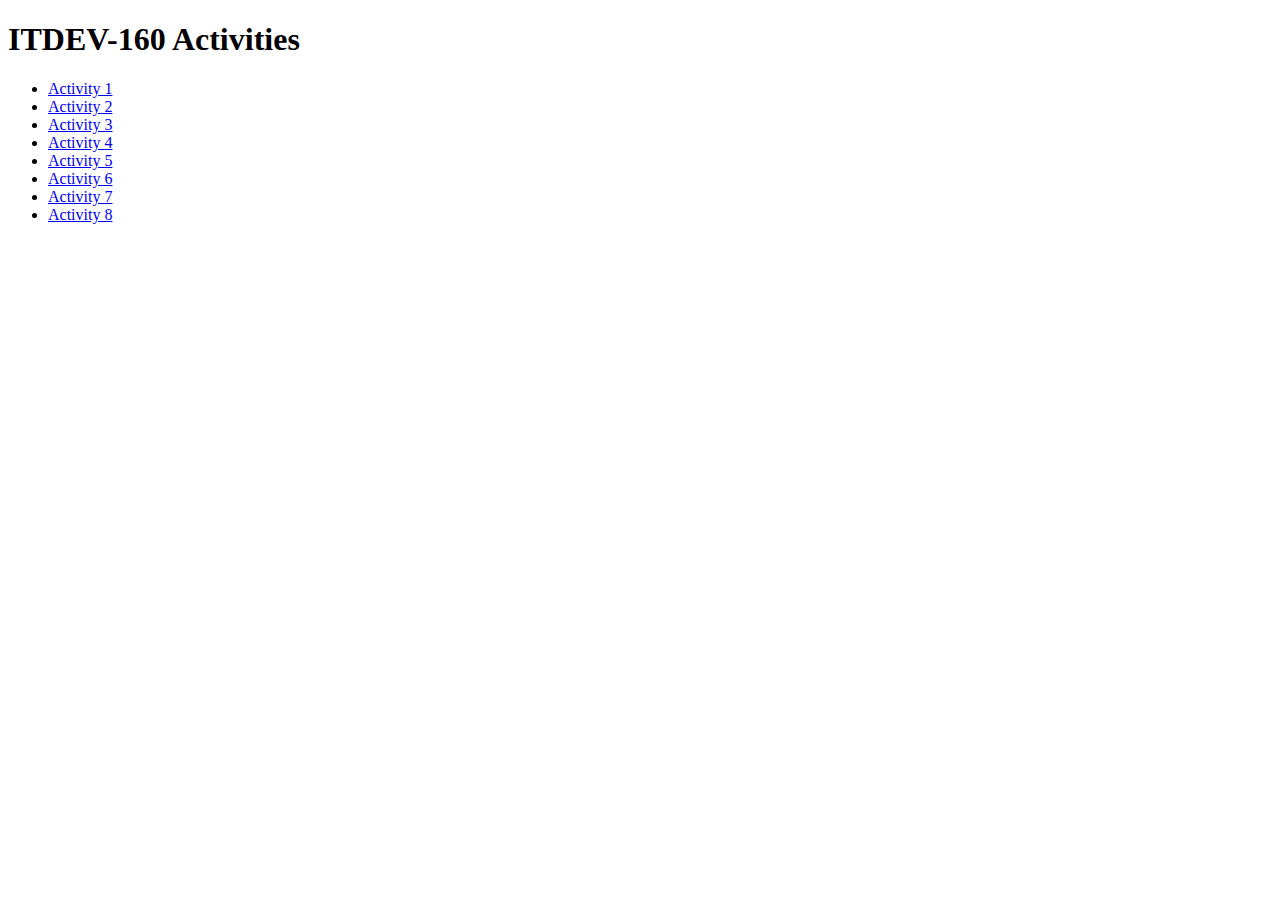
<file: index.html>
<!DOCTYPE html>
<html lang="en">
<head>
    <meta charset="UTF-8">
    <meta name="viewport" content="width=device-width, initial-scale=1.0">
    <title>ITDEV-160 Activities</title>
</head>
<body>
    <h1>ITDEV-160 Activities</h1>
    <ul>
        <li><a href="activity-1/index.html">Activity 1</a></li>
        <li><a href="activity-2/index.html">Activity 2</a></li>
        <li><a href="activity-3/index.html">Activity 3</a></li>
        <li><a href="activity-4/index.html">Activity 4</a></li>
        <li><a href="activity-5/index.html">Activity 5</a></li>
        <li><a href="activity-6/index.html">Activity 6</a></li>
        <li><a href="activity-7/index.html">Activity 7</a></li>
        <li><a href="activity-8/index.html">Activity 8</a></li>
    </ul>
</body>
</html>
</file>
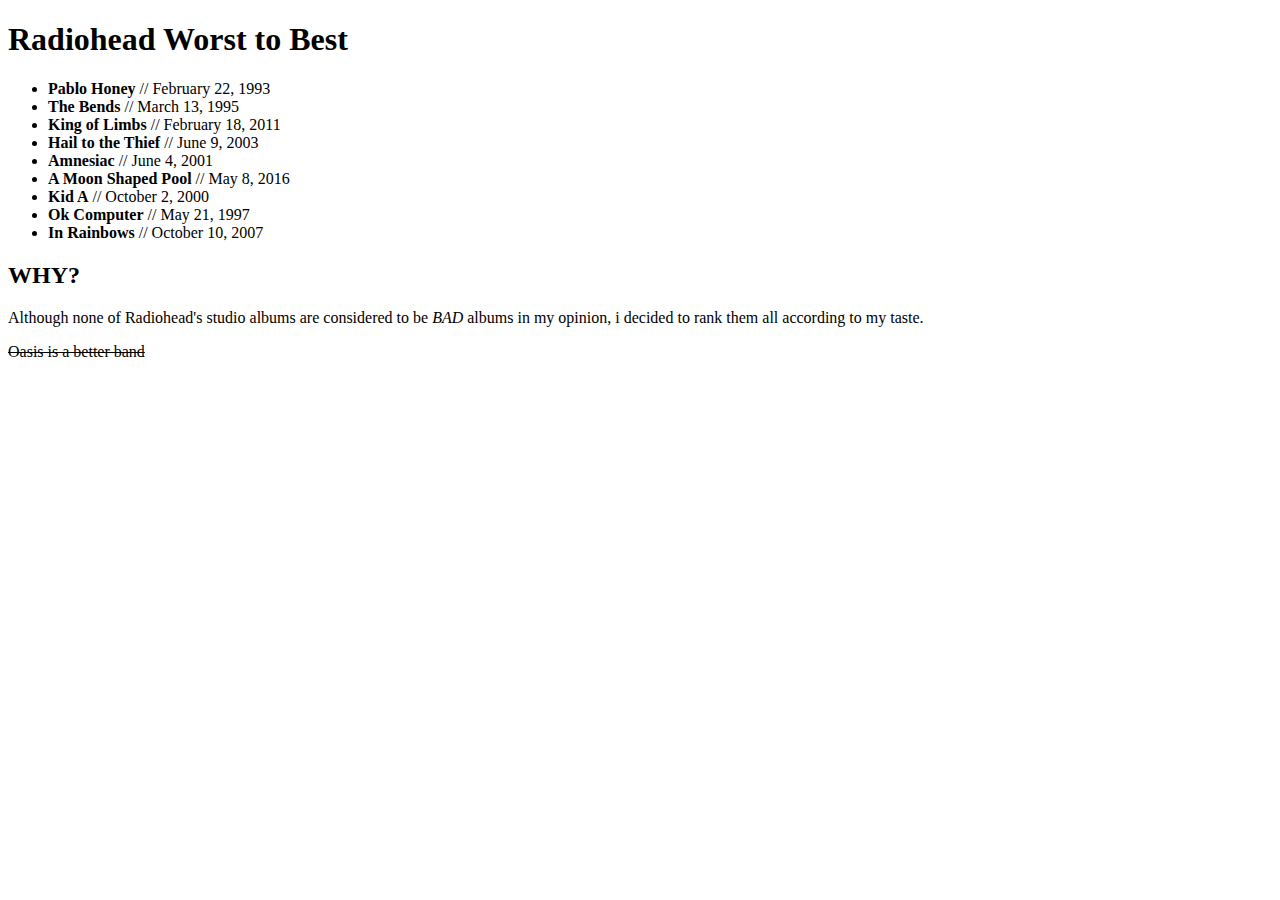
<file: activity-1/index.html>
<!DOCTYPE html>
<html lang="en">
<head>
    <meta charset="UTF-8">
    <meta name="viewport" content="width=device-width, initial-scale=1.0">
    <title>Activity 1</title>
</head>
<body>
    <h1>Radiohead Worst to Best</h1> 
    
    <ul>
        <li><b>Pablo Honey</b>&nbsp;//&nbsp;February 22, 1993</li>
        <li><b>The Bends</b>&nbsp;//&nbsp;March 13, 1995</li>
        <li><b>King of Limbs</b>&nbsp;//&nbsp;February 18, 2011</li>
        <li><b>Hail to the Thief</b>&nbsp;//&nbsp;June 9, 2003</li>
        <li><b>Amnesiac</b>&nbsp;//&nbsp;June 4, 2001</li>
        <li><b>A Moon Shaped Pool</b>&nbsp;//&nbsp;May 8, 2016</li>
        <li><b>Kid A</b>&nbsp;//&nbsp;October 2, 2000</li>
        <li><b>Ok Computer</b>&nbsp;//&nbsp;May 21, 1997</li>
        <li><b>In Rainbows</b>&nbsp;//&nbsp;October 10, 2007</li>
    </ul>
    
    <h2><strong>WHY?</strong></h2>
    <p>Although none of Radiohead's studio albums are considered to be <i>BAD</i> albums in my opinion, i decided to rank them all according to my taste.</p>

    <p><s>Oasis is a better band</s></p>
</body>
</html>
</file>
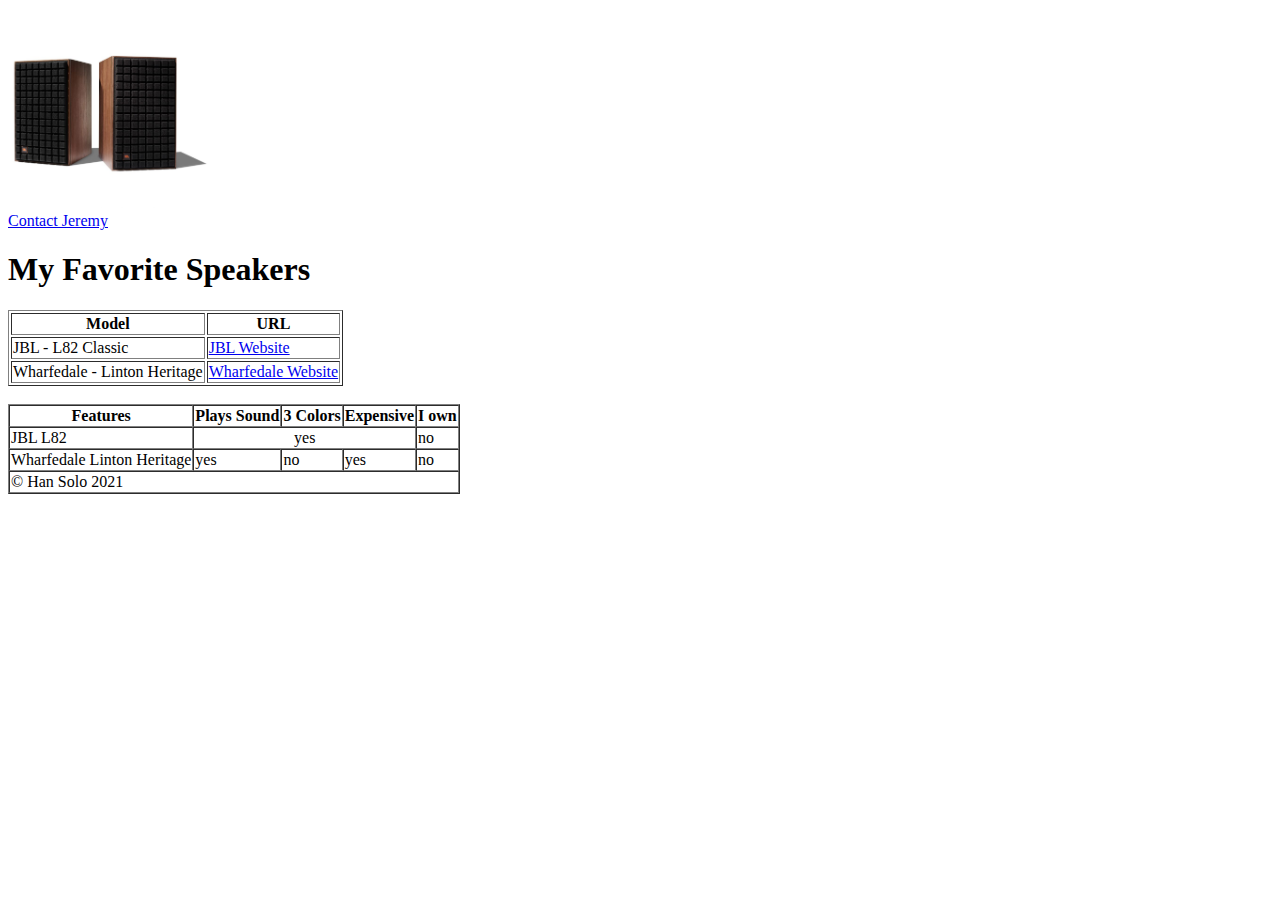
<file: activity-2/index.html>
<!DOCTYPE html>
<html lang="en">
<head>
    <meta charset="UTF-8">
    <meta name="viewport" content="width=device-width, initial-scale=1.0">
    <title>Activity 2</title>
</head>
<body>
    <img src ="jbl_l82classic_pair_black_web.jpg" alt="#" width="200" height="200">
    <br>
    <a href="mailto:crumpj4@gmatc.matc.edu">Contact Jeremy</a>
    
    <h1>My Favorite Speakers</h1>
    <!--Simple Table-->
    <table id="simple-table" border="1" cellspacing"0">
        <tr>
            <th>Model</th>
            <th>URL</th>
        </tr>
        <tr>
            <td>JBL - L82 Classic</td>
            <td>
                <a href="https://www.jblsynthesis.com/products/loudspeakers/type/bookshelf-loudspeakers/L82+CLASSIC+LOUDSPEAKER.html?dwvar_L82%20CLASSIC%20LOUDSPEAKER_color=Black-US-Current">JBL Website</a>
            </td>
        </tr>
        <tr>
            <td>Wharfedale - Linton Heritage</td>
            <td>
                <a href="https://www.wharfedale.co.uk/linton/">Wharfedale Website</a>
            </td>
        </tr>
    </table>
    <br>
    <!--Complex Table-->
    <table id="complex-table" border="1" cellspacing="0">
        <thead>
            <th>Features</th>
            <th scope="column">Plays Sound</th>
            <th scope="column">3 Colors</th>
            <th scope="column">Expensive</th>
            <th scope="column">I own</th>
        </thead>
        <tbody>
            <tr>
                <td scope="row">JBL L82</td>
                <td colspan="3" align="center">yes</td>
                <td>no</td>
            </tr>
            <tr>
                <td>Wharfedale Linton Heritage</td>
                <td>yes</td>
                <td>no</td>
                <td>yes</td>
                <td>no</td>            
            </tr>
        </tbody>
        <tfoot>
            <td colspan="5">&copy; Han Solo 2021</td>
        </tfoot>
    </table>
</body>
</html>
</file>
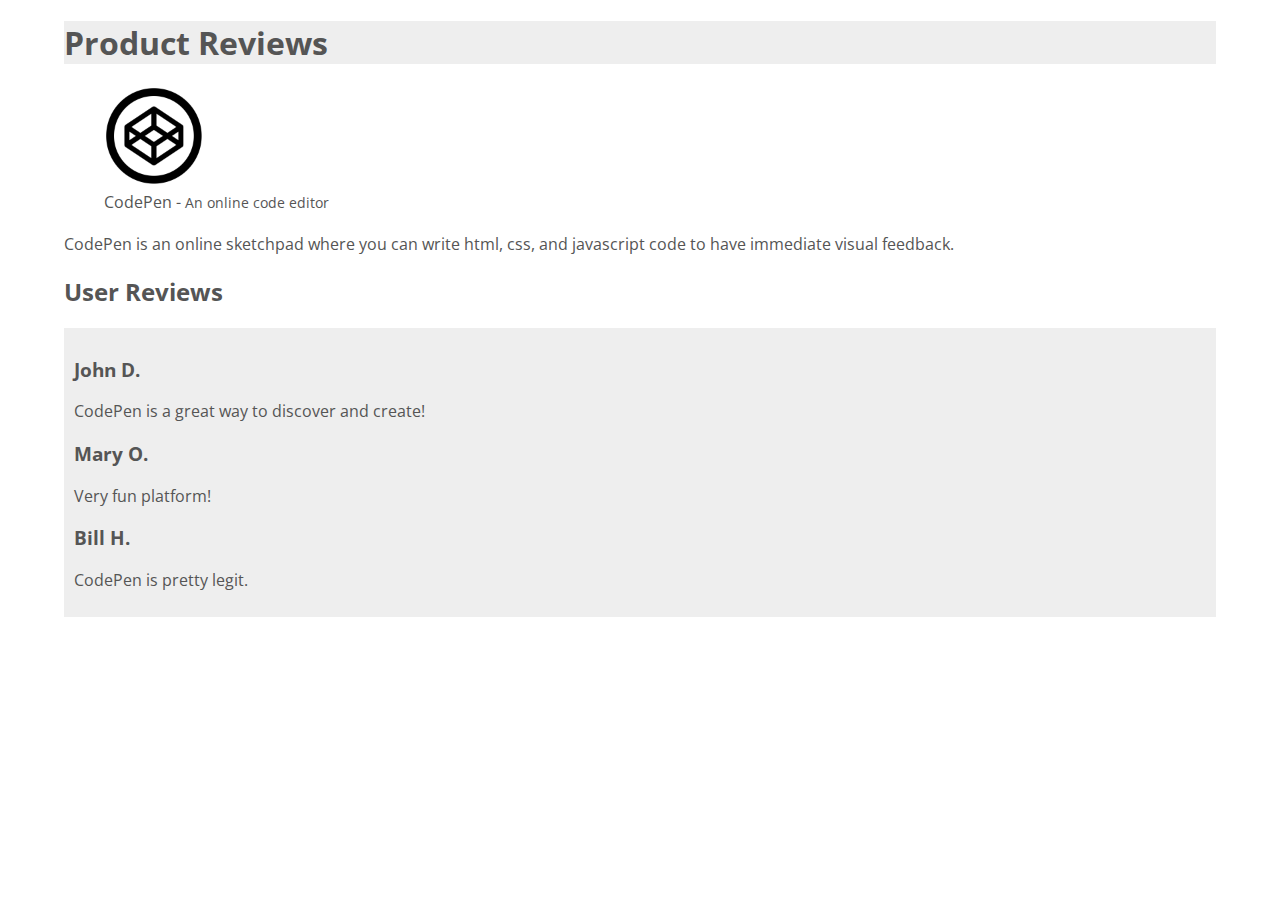
<file: activity-3/index.html>
<!DOCTYPE html>
<html lang="en">
<head>
    <meta charset="UTF-8">
    <meta http-equiv="X-UA-Compatible" content="IE=edge">
    <meta name="viewport" content="width=device-width, initial-scale=1.0">
    <link rel="stylesheet" type="text/css" href="css/master.css">
    <link rel="stylesheet" type="text/css" href="https://fonts.googleapis.com/css?family=Open+Sans">
    <title>Activity-3</title>
</head>
<body>
    <header>
        <h1>Product Reviews</h1>
    </header>
    <main>
        <figure>
            <img src="images/Button-Black-Large.png" alt="CodePen-logo">       
            <figcaption>
                CodePen - <span>An online code editor</span>
            </figcaption>
        </figure>
        <p id="description">
            CodePen is an online sketchpad where you can write html, css, and javascript code to have immediate visual feedback.
        </p>
        <h2>User Reviews</h2>
        <div class="reviews">
            <h3>John D.</h3>
            <p>CodePen is a great way to discover and create!</p>
            <h3>Mary O.</h3>
            <p>Very fun platform!</p>
            <h3>Bill H.</h3>
            <p>CodePen is pretty legit.</p>
        </div>

    </main>
    <footer>

    </footer>
    
</body>
</html>
</file>
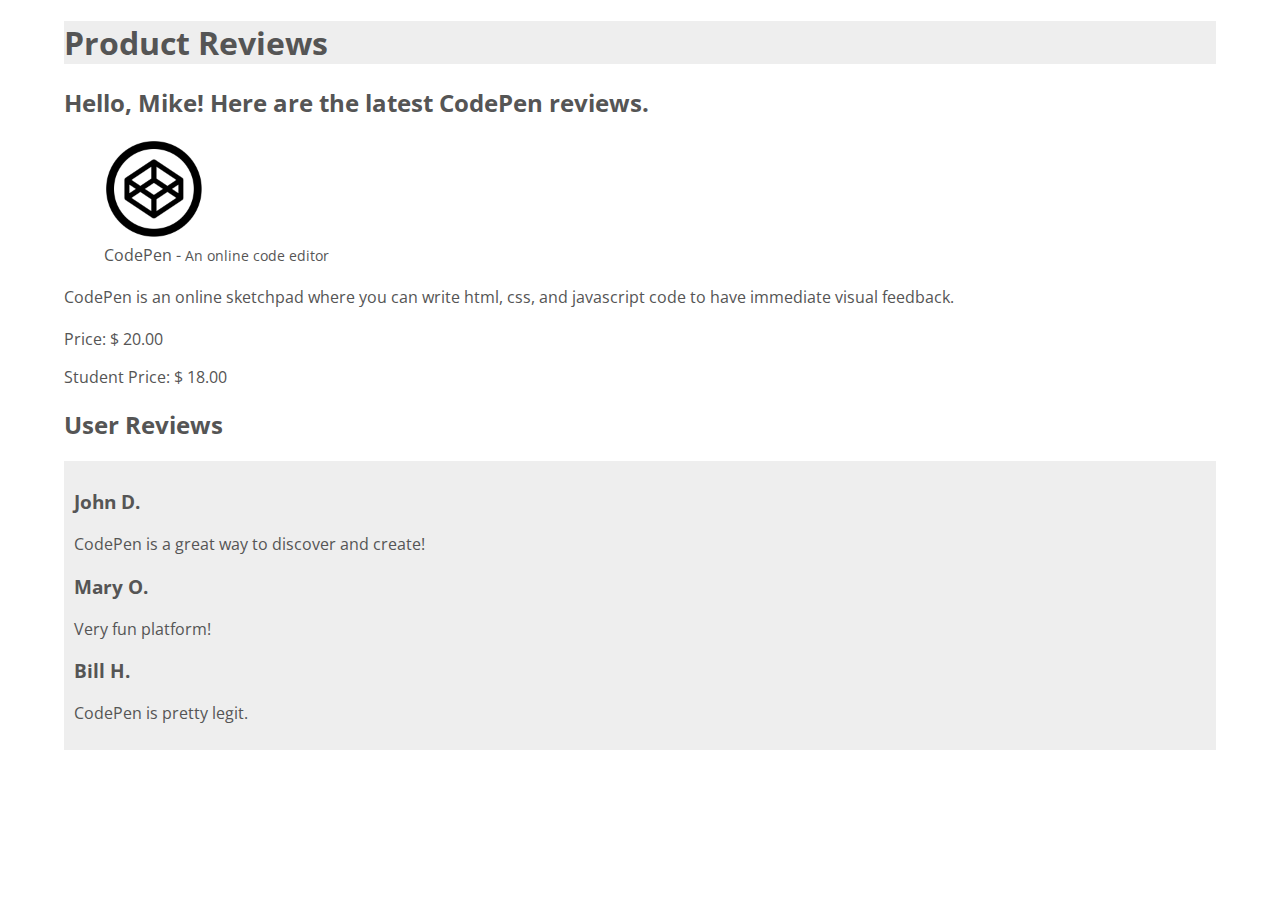
<file: activity-4/index.html>
<!DOCTYPE html>
<html lang="en">
<head>
    <meta charset="UTF-8">
    <meta http-equiv="X-UA-Compatible" content="IE=edge">
    <meta name="viewport" content="width=device-width, initial-scale=1.0">
    <link rel="stylesheet" type="text/css" href="css/master.css">
    <link rel="stylesheet" type="text/css" href="https://fonts.googleapis.com/css?family=Open+Sans">
    <title>Activity-3</title>
</head>
<body>
    <header>
        <h1>Product Reviews</h1>
        <h2 id="greeting"></h2>
    </header>
    <main>
        <figure>
            <img src="images/Button-Black-Large.png" alt="CodePen-logo">       
            <figcaption>
                CodePen - <span>An online code editor</span>
            </figcaption>
        </figure>
        <p id="description">
            CodePen is an online sketchpad where you can write html, css, and javascript code to have immediate visual feedback.
        </p>
        <p>Price: $ <span id="price"></span></p>
        <p>Student Price: $ <span id="student-price"></span></p>
        <h2>User Reviews</h2>
        <div class="reviews">
            <h3>John D.</h3>
            <p>CodePen is a great way to discover and create!</p>
            <h3>Mary O.</h3>
            <p>Very fun platform!</p>
            <h3>Bill H.</h3>
            <p>CodePen is pretty legit.</p>
        </div>

    </main>
    <footer>

    </footer>
    <script src="js/scripts.js"></script>
</body>
</html>
</file>
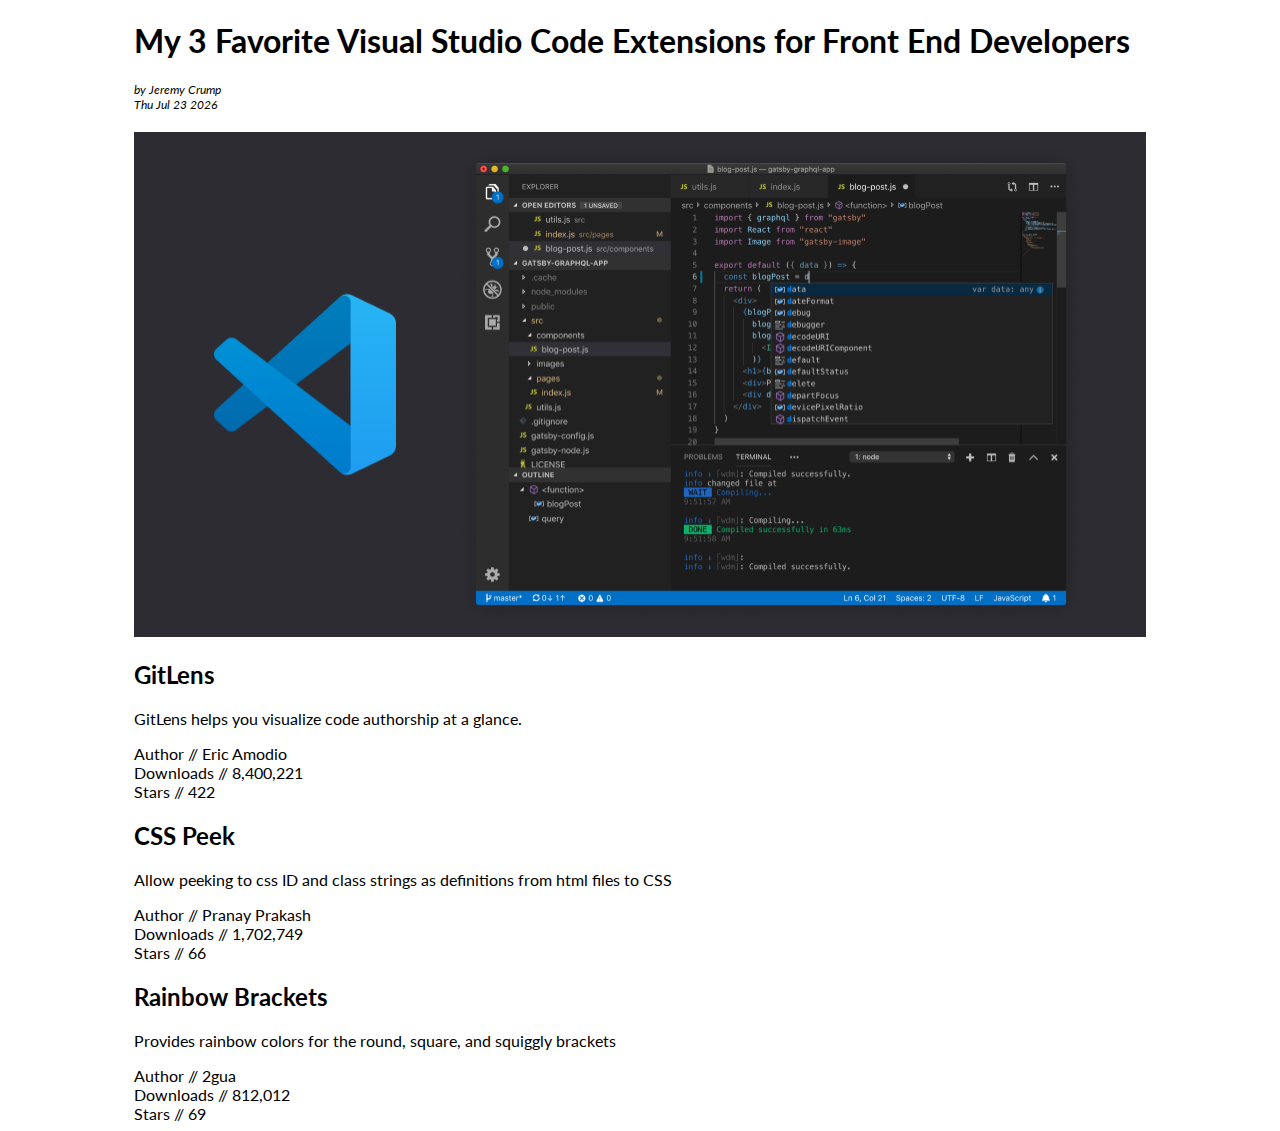
<file: activity-5/index.html>
<!DOCTYPE html>
<html lang="en">
<head>
    <meta charset="UTF-8">
    <meta http-equiv="X-UA-Compatible" content="IE=edge">
    <meta name="viewport" content="width=device-width, initial-scale=1.0">
    <link rel="stylesheet" href="master.css">
    <link rel="preconnect" href="https://fonts.gstatic.com">
    <link href="https://fonts.googleapis.com/css2?family=Lato&display=swap" rel="stylesheet">
    <title>The Best Visual Studio Code Extensions</title>
</head>
<body>
    <div id="inner-body">
<header>
    <h1>My 3 Favorite Visual Studio Code Extensions for Front End Developers</h1>
    <div id="credits">
        <div id="author">
            by Jeremy Crump
        </div>
        <div id="date">
            <!--add javascript-->
        </div>
    </div>
    <img id="header-image" src="images/opengraph-home.png" alt="header image">
</header>
<main>
    <div class="package-container">
        <header>
            <h2 id="p1-name"></h2> <!--gitlens-->
        </header>
        <section>
            <p id="p1-description"></p>
        </section>
        <footer>
            Author // <span id="p1-author"></span><br>
            Downloads // <span id="p1-downloads"></span><br>
            Stars // <span id="p1-stars"></span>
        </footer>
    </div>
    <div class="package-container">
        <header>
            <h2 id="p2-name"></h2><!--css peek-->
        </header>
        <section>
            <p id="p2-description"></p>
        </section>
        <footer>
            Author // <span id="p2-author"></span><br>
            Downloads // <span id="p2-downloads"></span><br>
            Stars // <span id="p2-stars"></span>
        </footer>
    </div>
    <div class="package-container">
        <header>
            <h2 id="p3-name"></h2><!--Rainbow Brackets-->
        </header>
        <section>
            <p id="p3-description"></p>
        </section>
        <footer>
            Author // <span id="p3-author"></span><br>
            Downloads // <span id="p3-downloads"></span><br>
            Stars // <span id="p3-stars"></span>
        </footer>
    </div>
</main>
</div>
<script src="scripts.js" charset="utf-8"></script>  
</body>
</html>
</file>
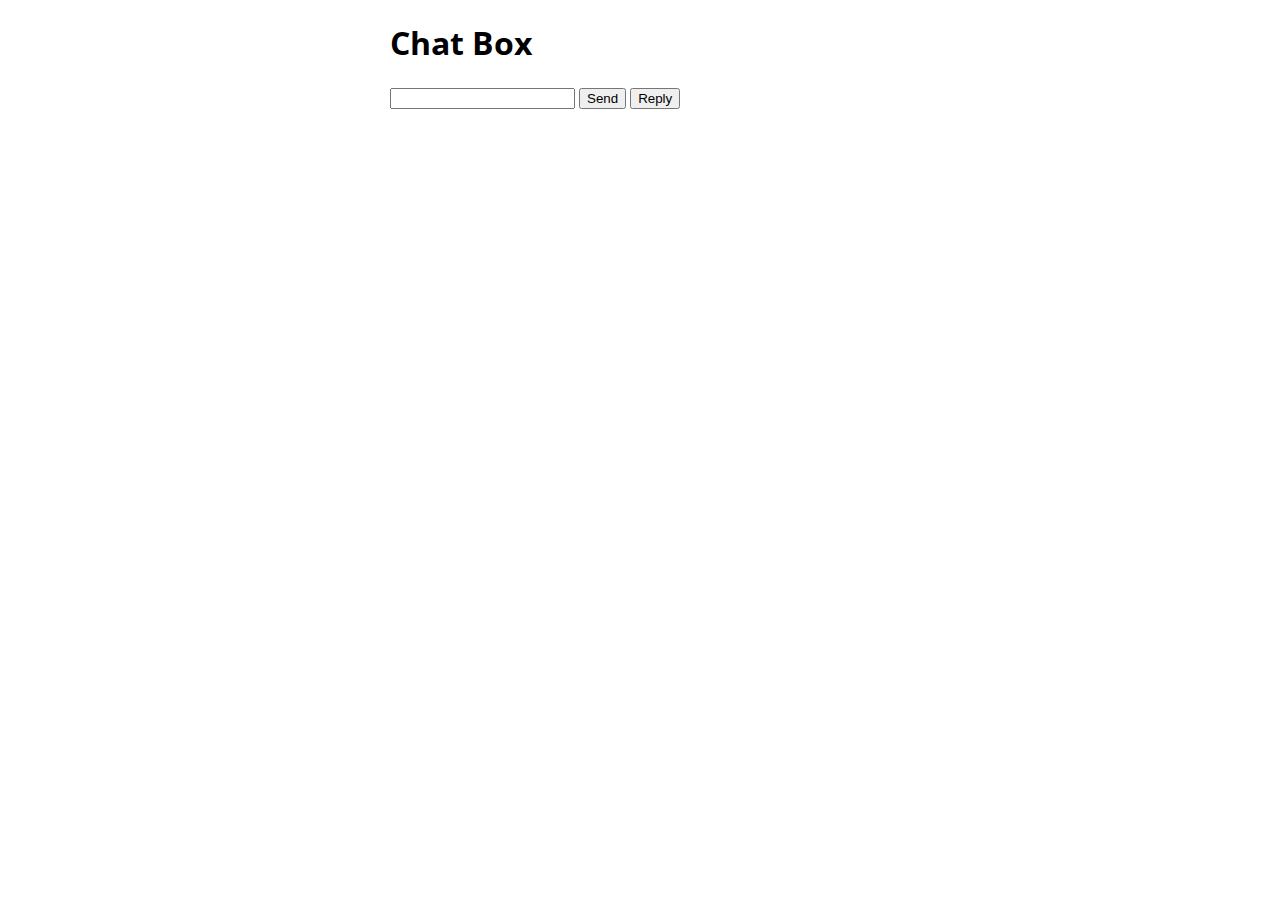
<file: activity-6/index.html>
<!DOCTYPE html>
<html lang="en">
<head>
    <meta charset="UTF-8">
    <meta http-equiv="X-UA-Compatible" content="IE=edge">
    <meta name="viewport" content="width=device-width, initial-scale=1.0">
    <title>Document</title>
    <link rel="stylesheet" type="text/css" href="https://fonts.googleapis.com/css2?family=Open+Sans&display=swap">
    <link rel="stylesheet" href="css/styles.css">
</head>
<body>
    <header>
        <h1>Chat Box</h1>
        <main>
            <section id="message-container" class="messages"></section>
            <section>
                <input type="text" id="message-input">
                <button type="button" id="send-button">Send</button>
                <button type="button" id="reply-button">Reply</button>
            </section>
        </main>
    </header>
    <script src="js/scripts.js" charset="utf-8"></script>
</body>
</html>
</file>
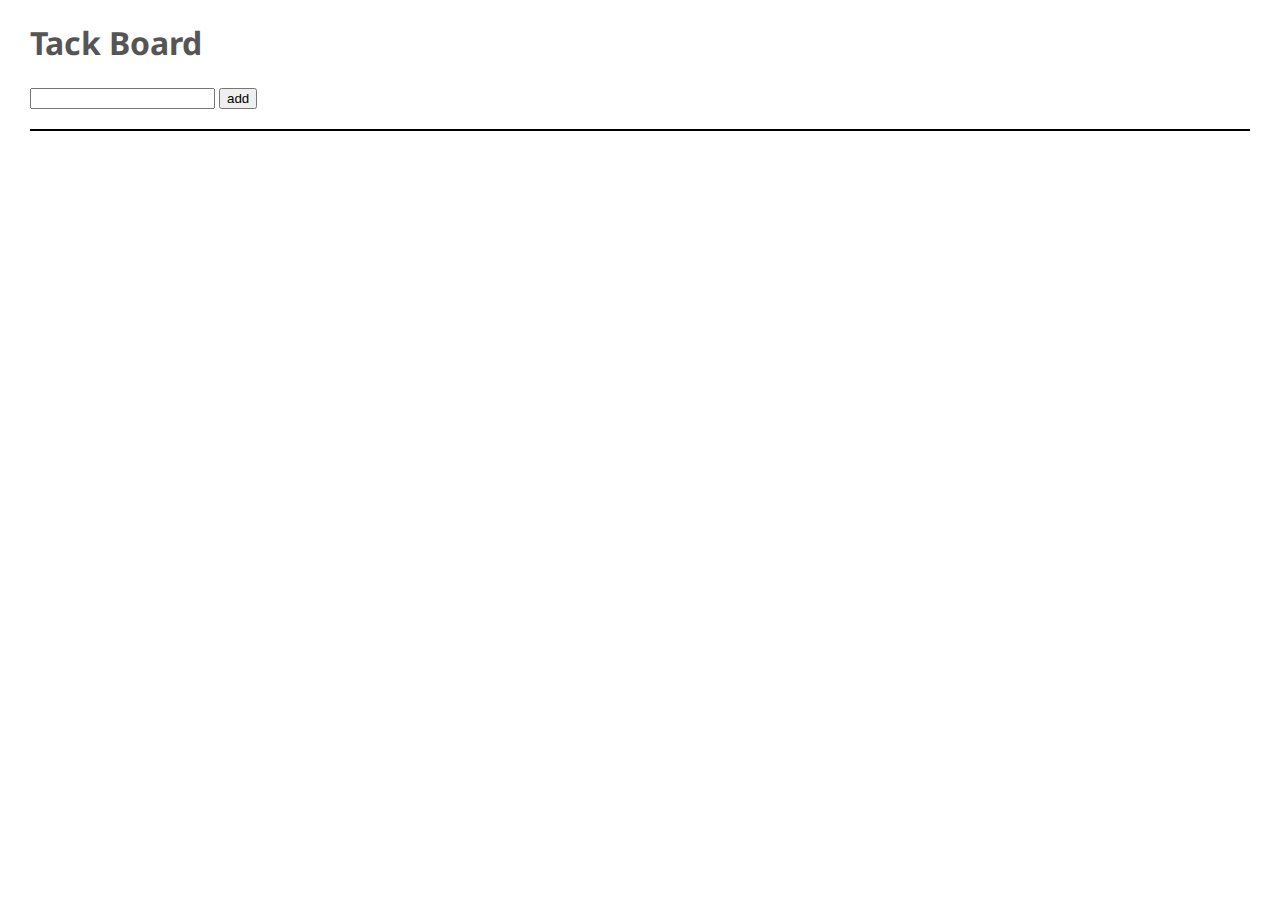
<file: activity-7/index.html>
<!DOCTYPE html>
<html lang="en" dir="ltr">
<head>
    <meta charset="UTF-8">
    <meta http-equiv="X-UA-Compatible" content="IE=edge">
    <meta name="viewport" content="width=device-width, initial-scale=1.0">
    <link rel="preconnect" href="https://fonts.gstatic.com">
    <link href="https://fonts.googleapis.com/css2?family=Noto+Sans&display=swap" rel="stylesheet">
    <link rel="stylesheet" href="css/style.css">
    <title>Task Board</title>
    
</head>
<body>
    <header>
        <h1>Tack Board</h1>
    </header>
    <main>
        <section>
            <input type="text" id="input-task">
            <button type="button" id="add-task">add</button>
        </section>
        <section id="todo-list-container">
            <ol id="active-list">

            </ol>
            <ul id="completed-list">

            </ul>
        </section>
    </main>
    <script src="js/scripts.js" charset="utf-8"></script>
</body>
</html>
</file>
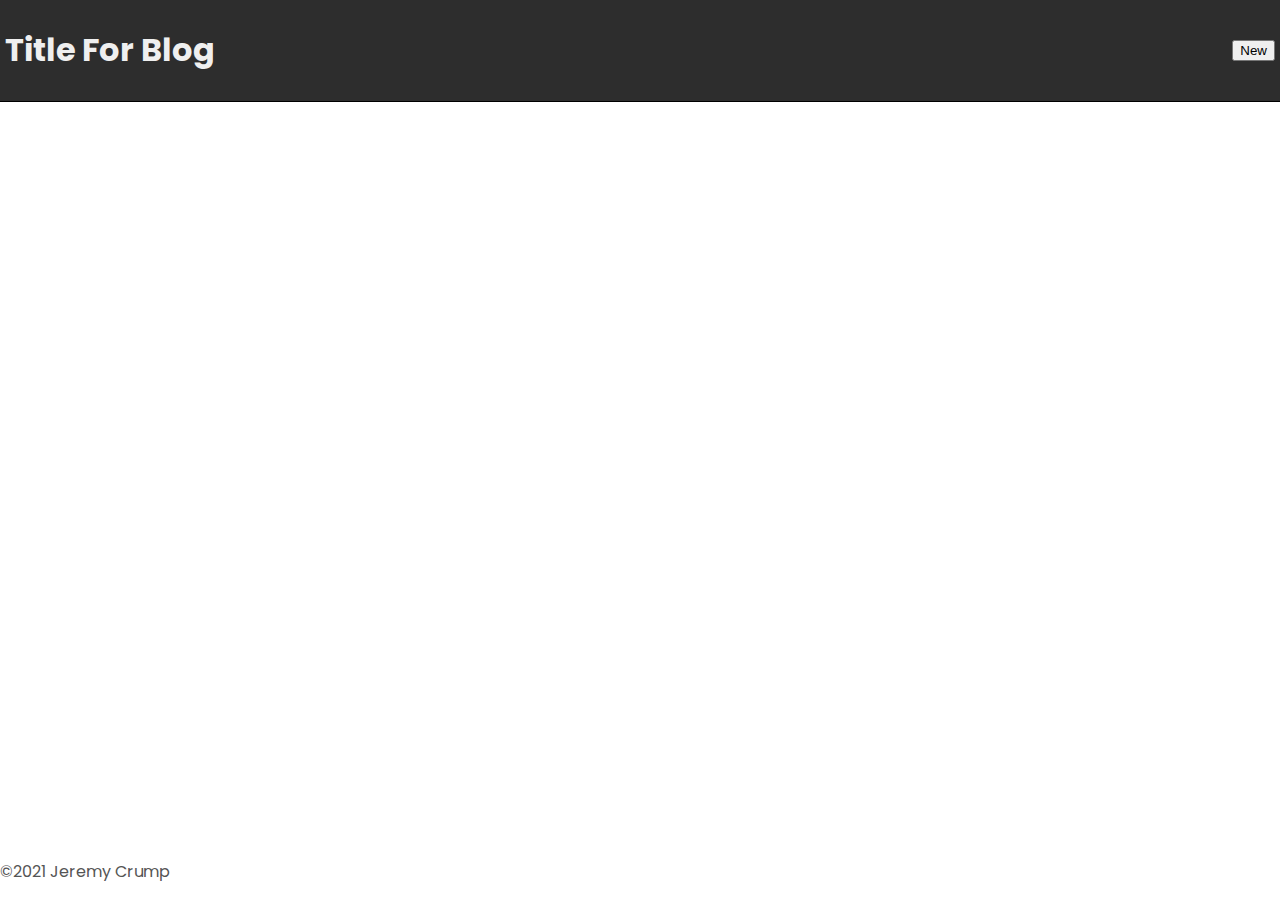
<file: activity-8/index.html>
<!DOCTYPE html>
<html lang="en">
<head>
    <meta charset="UTF-8">
    <meta http-equiv="X-UA-Compatible" content="IE=edge">
    <meta name="viewport" content="width=device-width, initial-scale=1.0">
    <link rel="preconnect" href="https://fonts.gstatic.com">
    <link href="https://fonts.googleapis.com/css2?family=Poppins&display=swap" rel="stylesheet">
    <link rel="stylesheet" href="css/styles.css">
    <title>Blog</title>
</head>
<body>
    <header>
        <h1 class="header-title">Title For Blog</h1>
        <div class="header-menu">
            <button id="new-button">New</button>
        </div>
    </header>
    <main>
        <section id="display-content"></section>
    </main>
    <footer>
        <p>&copy;2021 Jeremy Crump</p>
    </footer>

    <!--MODAL-->

    <div class="modal" id="modal-dialog">
        <section>
            <h2>Title</h2>
            <input type="text" id="edit-title-text">
            <span id="edit-title-message"></span>
        </section>
        <section>
            <h2>Content</h2>          
            <textarea name="edit-content-text" id="edit-content-text" cols="80" rows="8"></textarea>
            <span id="edit-content-message"></span>
        </section>        
        <footer>
            <button id="cancel-button">Cancel</button>
            <button id="save-button">Save</button>
        </footer>       
    </div>
    <div id="modal-backdrop"></div>
   <script src="js/scripts.js"></script> 
</body>
</html>
</file>
<file: activity-3/css/master.css>
body {
    font-family: "Open Sans", sans-serif;
    color: #555;
    width: 90%;
    margin: auto;
}

h1 {
    color: #555;
    background-color: #eee;
}

img {
    height: 100px;
    text-align: left;
}

figcaption span {
    font-size: .85em;
}

p#description {
    margin: 20px 0 20px 0;
    text-align: justify;
}

div.reviews {
    padding: 10px;
    background-color: #eee;
    margin: 20px 0 20px 0;
}
</file>
<file: activity-4/css/master.css>
body {
    font-family: "Open Sans", sans-serif;
    color: #555;
    width: 90%;
    margin: auto;
}

h1 {
    color: #555;
    background-color: #eee;
}

img {
    height: 100px;
    text-align: left;
}

figcaption span {
    font-size: .85em;
}

p#description {
    margin: 20px 0 20px 0;
    text-align: justify;
}

div.reviews {
    padding: 10px;
    background-color: #eee;
    margin: 20px 0 20px 0;
}
</file>
<file: activity-5/master.css>
body {   
    font-family: 'Lato', Arial, Helvetica, sans-serif;
}

#inner-body {
    margin: 0 auto;
    width: 80%;
}

#credits {
    font-style: italic;
    font-size: .75em;
    margin-bottom: 20px;
}

#header-image {
    width: 100%;
}
</file>
<file: activity-6/css/styles.css>
body{
    font-family: 'Open Sans', sans-serif;
    max-width: 500px;
    margin: 0 auto;
}

.messages {
    margin-bottom: 20px;
}

.out-message {
    padding: 5px;
    background-color: lightblue;
}

.in-message{
    padding: 5px;
    background-color: lightseagreen;
}
</file>
<file: activity-7/css/style.css>
body{
    font-family: 'Noto Sans', sans-serif;
    margin: auto 30px;
    color: #555;
}

ul{
    margin:  0;
    border: 1px solid black;
}

li{
    padding: 5px;
}

#todo-list-container{
    margin-top: 20px;
}

#completed-list{
    list-style-type: none;
}

#completed-list li{
    text-decoration: line-through;
}
</file>
<file: activity-8/css/styles.css>
body {
    display: flex;
    flex-direction: column;
    min-height: 100vh;
    font-family: 'Poppins', sans-serif;
    color: #555;
    margin: 0;
}

header {
    display: flex;
    padding: 5px;
    color: #efefef;
    background-color: #2d2d2d;
    border-bottom: solid 1px #000;
}

header .header-title {
    display: inline-block;
}

header .header-menu {
    flex-grow: 1;
    display: flex;
    align-items: center;
    justify-content: flex-end;
    color: #777;
    font-size: smaller;
}

main {
    flex: 1;
}

main #display-content {
    padding: 20px;
}


#modal-backdrop {
    display: none;
    position: absolute;
    height: 100vh;
    width: 100vw;
    background-color: rgba(0, 0, 0, 0.75);
}

#modal-backdrop.visible {
    display: block;
}

.modal {
    display: none;
    position: absolute;
    padding: 10px;
    border: solid 1px #555;
    background-color: #fff;
    z-index: 99999;
    width: 300px;
    height: 300px;
    top: 50%;
    left: 50%;
    transform: translate(-50%, -50%);
}

.modal.visible {
    display: block;
}

.modal-content {
    width: 300px;
    height: 300px;
}

#edit-title {
    width: 300px;
}

#edit-content-text {
    width: 100%;
    box-sizing: border-box;
}
</file>
